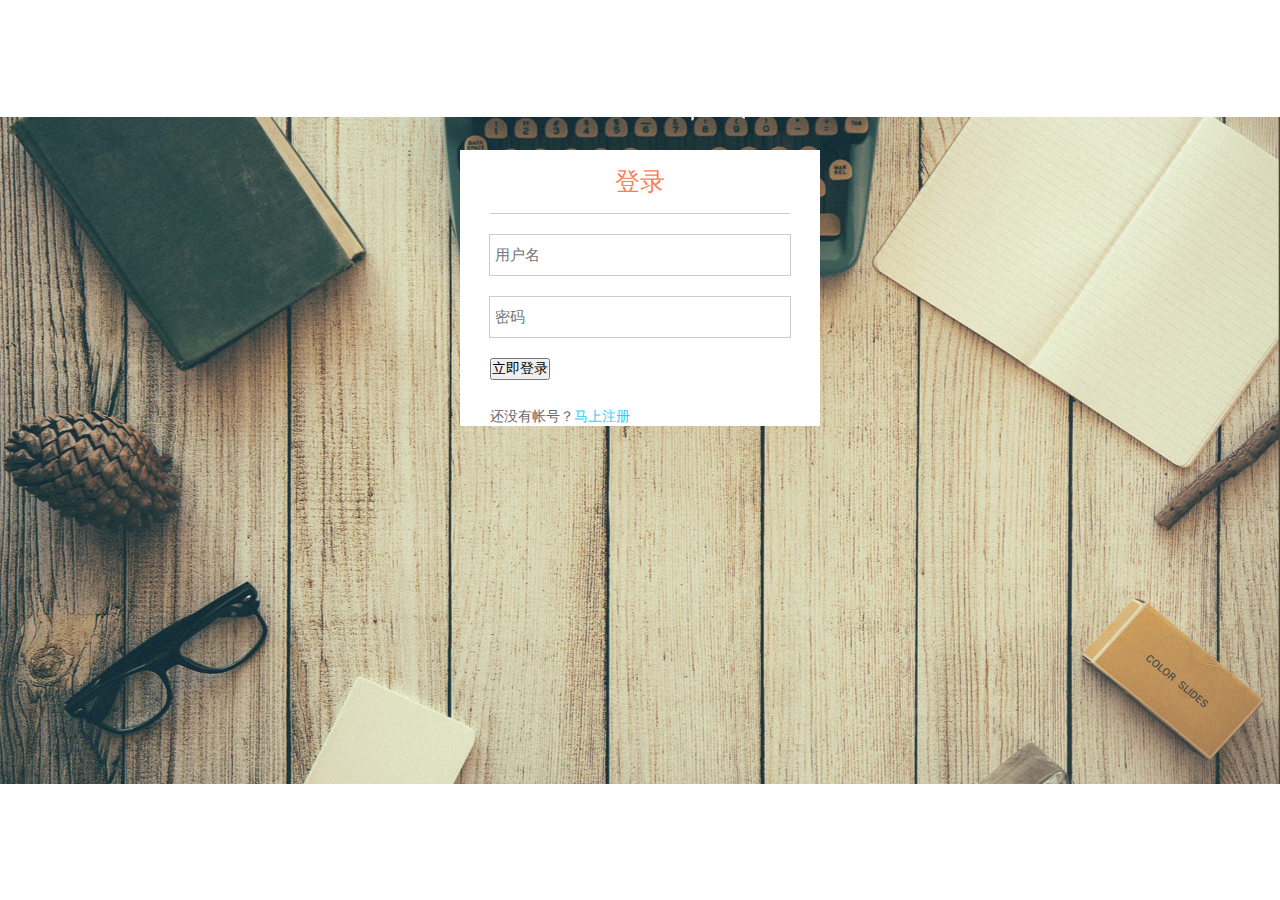
<file: index.html>
<!DOCTYPE html>
<html>
	
<head>
		<meta charset="utf-8">
		<title>登录界面</title>
		<link rel="stylesheet" href="./css/reset.css" />
		<link rel="stylesheet" href="./css/common.css" />
		<link rel="stylesheet" href="./css/font-awesome.min.css" />
	</head>
	<body>
		<div class="wrap login_wrap">
			<div class="content">
				<div class="logo"></div>
				<div class="login_box">	
					
					<div class="login_form">
						<div class="login_title">
							登录
						</div>
						<form action="./php/login_check.php" method="post">
							
							<div class="form_text_ipt">
								<input name="username" type="username" placeholder="用户名">
							</div>
							<div class="ececk_warning"><span>手机号/邮箱不能为空</span></div>
							<div class="form_text_ipt">
								<input name="password" type="password" placeholder="密码">
							</div>
							<div class="ececk_warning"><span>密码不能为空</span></div>
							<div class="form_check_ipt">
								
							</div>
							<div class="form_btn">
								<input type="Submit" value ="立即登录" name="Submit">
							</div>
							<div class="form_reg_btn">
								<span>还没有帐号？</span><a href="./php/register.html">马上注册</a>
							</div>
						</form>
					</div>
				</div>
			</div>
		</div>
		<script type="text/javascript" src="./js/jquery.min.js" ></script>
		<script type="text/javascript" src="./js/common.js" ></script>
		<div style="text-align:center;">
</div>
	</body>
</html>
</file>
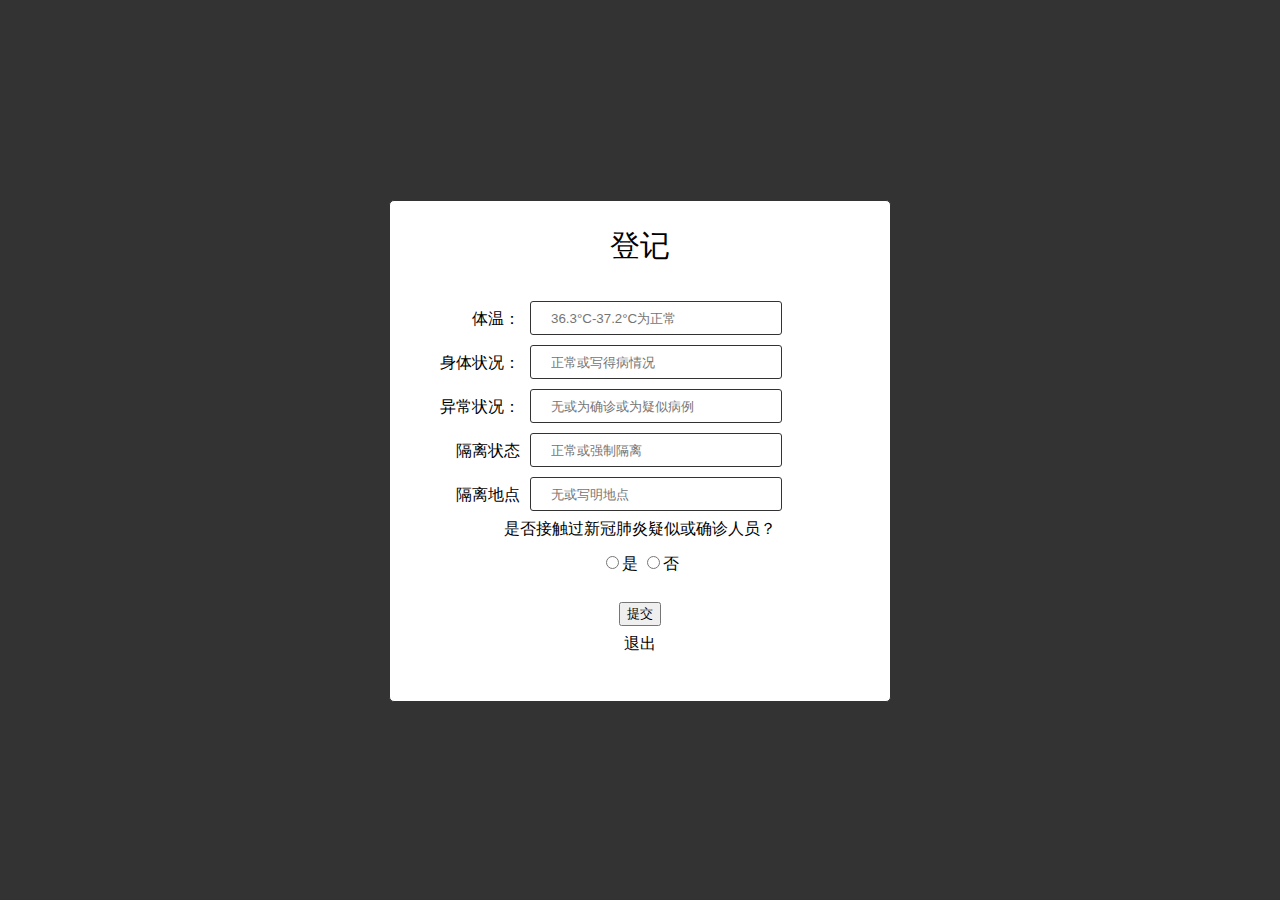
<file: check.html>
<!DOCTYPE html>
<html lang="en">
<head>
  <meta charset="UTF-8">
  <meta name="viewport" content="width=device-width, initial-scale=1.0">
  <meta http-equiv="X-UA-Compatible" content="ie=edge">
  <!-- 重置文件 -->
  <link rel="stylesheet" href="css/normalize.css">
  <link rel="stylesheet" href="css/style01.css">
  <title>健康信息登记</title>
</head>
<body>
  <div class="reg_div">
	<p>登记</p>
	<form action="push.php" method="post">
    <ul class="reg_ul">
      <li>
          <span>体温：</span>
          <input type="text" name="temper" value="" placeholder="36.3°C-37.2°C为正常" class="reg_user">
          <span class="tip user_hint"></span>
      </li>
      <li>
          <span>身体状况：</span>
          <input type="text" name="health" value="" placeholder="正常或写得病情况" class="reg_password">
          <span class="tip password_hint"></span>
      </li>
      <li>
          <span>异常状况：</span>
          <input type="text" name="condition" value="" placeholder="无或为确诊或为疑似病例" class="reg_confirm">
          <span class="tip confirm_hint"></span>
      </li>
      <li>
          <span>隔离状态</span>
          <input type="text" name="state" value="" placeholder="正常或强制隔离" class="reg_email">
          <span class="tip email_hint"></span>
      </li>
      <li>
          <span>隔离地点</span>
          <input type="text" name="place" value="" placeholder="无或写明地点" class="reg_mobile">
          <span class="tip mobile_hint"></span>
	  </li>
	  <li></li>
		是否接触过新冠肺炎疑似或确诊人员？<br /><br /> 
		<label><input name="check" type="radio" value="是" />是 </label> 
		<label><input name="check" type="radio" value="否" />否 </label> 
		<li></li>
		<li></li>
		<li></li>
		<div>
        <input type="submit" value="提交"/>
        
	  </div>
	</form>
	<li><a href="./index.php">退出</a></li>
    </ul>
  </div>
  
  <script type="text/javascript" src="js/jquery.min.js"></script>
  <div style="text-align:center;">
</div>
</body>
</html>
</file>
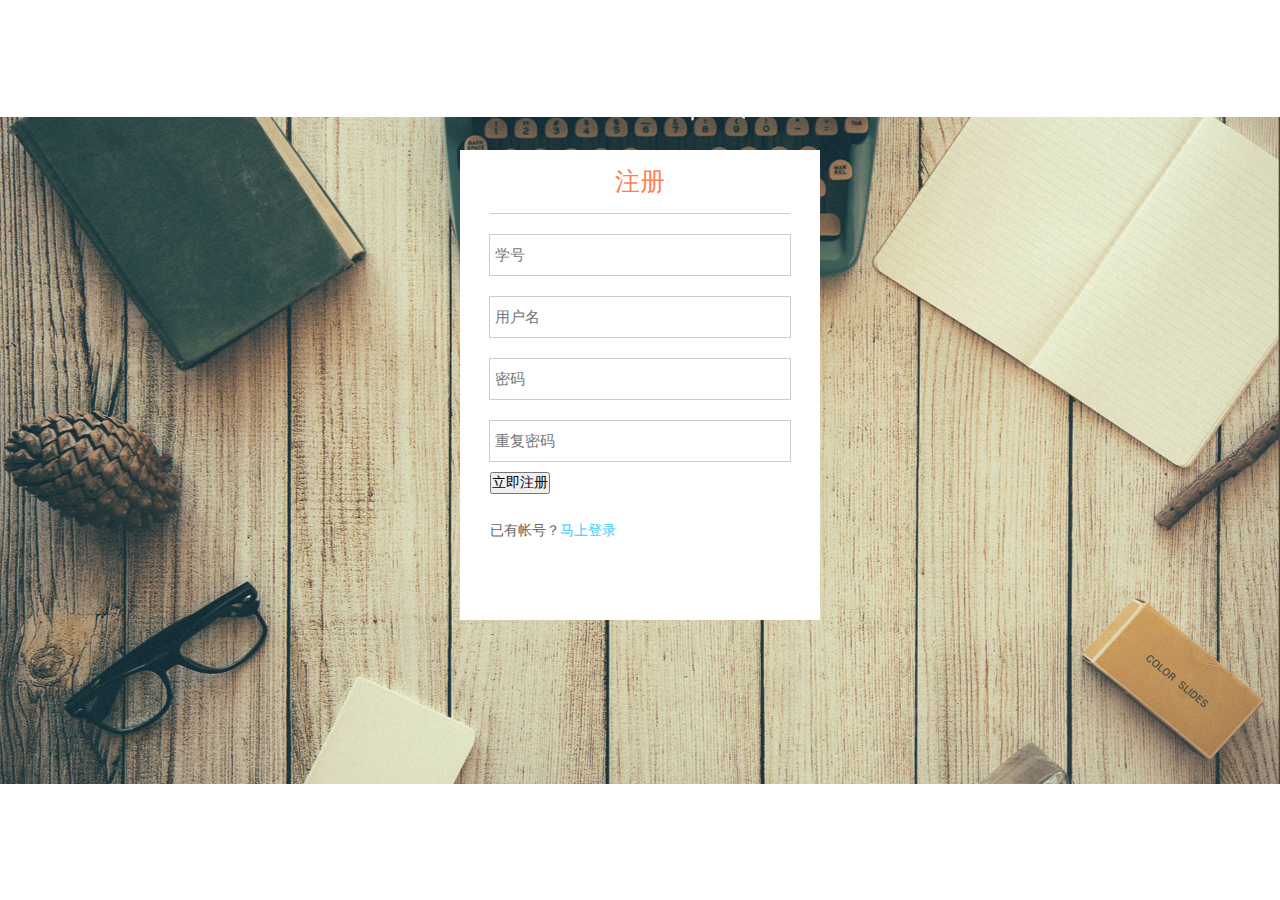
<file: php/register.html>
<!DOCTYPE html>
<html>
<head>
		<meta charset="utf-8">
		<title>注册界面</title>
		<link rel="stylesheet" href="../css/reset.css" />
		<link rel="stylesheet" href="../css/common.css" />
		<link rel="stylesheet" href="../css/font-awesome.min.css" />
</head>
<body>
	<div class="wrap login_wrap">
			<div class="content">
				
				<div class="logo"></div>
				
				<div class="login_box">	
					
					<div class="login_form">
						<div class="login_title">
							注册
						</div>
						<form action="register_check.php" method="post">
							<div class="form_text_ipt">
								<input name="number" type="text" placeholder="学号">
							</div>
							<div class="ececk_warning"><span>学号不能为空</span></div>
							<div class="form_text_ipt">
								<input name="username" type="text" placeholder="用户名">
							</div>
							<div class="ececk_warning"><span>用户名不能为空</span></div>
							<div class="form_text_ipt">
								<input name="password" type="password" placeholder="密码">
							</div>
							<div class="ececk_warning"><span>密码不能为空</span></div>
							<div class="form_text_ipt">
								<input name="repassword" type="password" placeholder="重复密码">
							</div>
							<div class="ececk_warning"><span>密码不能为空</span></div>
							
							<div class="form_btn">
								<input type="submit" value ="立即注册" id="btn" name="submit">
							</div>
							<div class="form_reg_btn">
								<span>已有帐号？</span><a href="../index.html">马上登录</a>
							</div>
						</form>
						<div class="other_login">
					</div>
				</div>
			</div>
		</div>
		<script type="text/javascript" src="../js/jquery.min.js" ></script>
		<script type="text/javascript" src="../js/common.js" ></script>
		<div style="text-align:center;">
    </div>
</body>
</html>
</file>
<file: css/common.css>
header{
	width: 100%;
	height: 50px;
	background: #1e1b29;
	border-bottom: solid 4px red;
}
.member_wrap{
	
}
.header_item{
	overflow: hidden;
}
.user_menu{
	width: 100%;
	height: 170px;
	padding: 20px 0;
	background:url(../img/banner_bg.html) repeat;
}
.header_item{
	
	width: 980px;
	margin: 0 auto;
}
.menu_head{
	width: 100px;
	height: 100px;
	border-radius: 100px;
	border: solid 3px #fff;
	overflow: hidden;
}
.menu_head img{
	width: 100%;
	height: 100%;
}
.menu_info{
	width:840px;
	margin-left: 20px;	
}
.info_name{
	font-size: 18px;
	line-height: 40px;
	font-weight: bold;
	color: #fff;
}
.info_name_box{
	margin-top: 10px;
}
.level{
	font-size: 14px;
	color: #f60;
	font-weight: bold;
}
.info_desc{
	margin-top: 10px;
	font-size: 14px;
	color: #FFF;
}
.banner_menu{
	width: 980px;
	height: 50px;
	margin: 20px auto;
	background: #fff;
}


.nav_box{
	margin-top: 50px;
}
.nav_box ul {
	overflow: hidden;
}
.nav_box ul li{
	display: block;
	padding: 0 20px;
}
.nav_box ul li a{
	color: #fff;
	font-size: 16px;
}
.nav_box ul li a:hover{
	color: red;
}





.login_wrap{
	background: url(../img/logo_bg.jpg) no-repeat center;
	background-size: 100%;
}
.logo{
	width: 500px;
	height: 150px;
	margin: 0px auto;
	background: url(../img/logowz.png) no-repeat center;
}
.login_box{
	width: 360px;
	background: #FFFFFF;
	margin: 0px auto;
}
.login_title{
	font-size: 25px;
	text-align: center;
	color: #FF7F50;
	padding: 15px 0;
	width: 300px;
	margin: 0 auto;
	border-bottom: solid 1px #CCCCCC;
}
.form_text_ipt{
	width: 300px;
	height: 40px;
	border: solid 1px #CCCCCC;
	margin: 20px auto 0 auto;
	background: #FFFFFF;
}
.form_check_ipt{
	width: 300px;
	margin:  10px auto;
	overflow: hidden;
}
.form_text_ipt input{
	width: 290px;
	height: 30px;
	margin: 5px;
	border: none;
	font-family: "微软雅黑";
	font-size: 15px;
	color: #666;
}
.check_left label{
	cursor: pointer;
}
.check_left label input{
	position: relative;
	top: 2px;
}
.form_btn{
	width: 300px;
	height: 40px;
	margin:  10px auto;
}
.form_btn button{
	width: 100%;
	height: 100%;
	border: none;
	color: #FFFFFF;
	font-size: 14px;
	background: #FF7F50;
	cursor: pointer;
}
.form_reg_btn{
	width: 300px;
	margin: 0 auto;
	font-size: 14px;
	color: #666;
}
.other_login{
	overflow: hidden;
	width: 300px;
	height: 80px;
	line-height: 80px;
	margin: 0px auto;
}
.other_left{
	font-size: 14px;
	color: #999;
}

.other_right a{
	margin:5px;
	color:#636363;
}

.other_right a:hover{
	color:#AEEEEE;
}
</file>
<file: css/style01.css>
body{
  background-color: #333;
}
.reg_div{
  margin:auto;
  width: 500px;
  height: 500px;
  border:1px solid #333;
  border-radius: 5px;
  text-align: center;
  margin-top: 200px;
  background-color: #ffffff;
}
.reg_div p{
  padding: 30px 0px;
  font-size: 30px;
}

.reg_ul{
  width: 100%;
}
.reg_ul li{
  margin: auto;
  overflow: hidden;
  width: 100%;
  margin-top: 10px;
}

.reg_ul li span{
  float: left;
  width:100px;
  text-align:right;
  display:inline-block;
  margin: auto;
  margin-left:30px;
  margin-top: 10px;
}
.reg_ul li span.tip{margin:6px 0 0 10px;width:40px;text-align:left;}
.reg_ul li input{
  float: left;
  width: 228px;
  height: 30px;
  border:1px solid #333;
  border-radius: 3px;
  padding-left: 20px;
  outline:medium;
  margin-left: 10px;
}
.reg_ul li button{
  margin: auto;
  color: #ffffff;
  background-color: #333;
  font-size: 16px;
  padding: 10px 60px;
  outline: inherit;
  border-radius: 3px;
  cursor: pointer;
  margin-top: 10px;
}






























.
</file>
